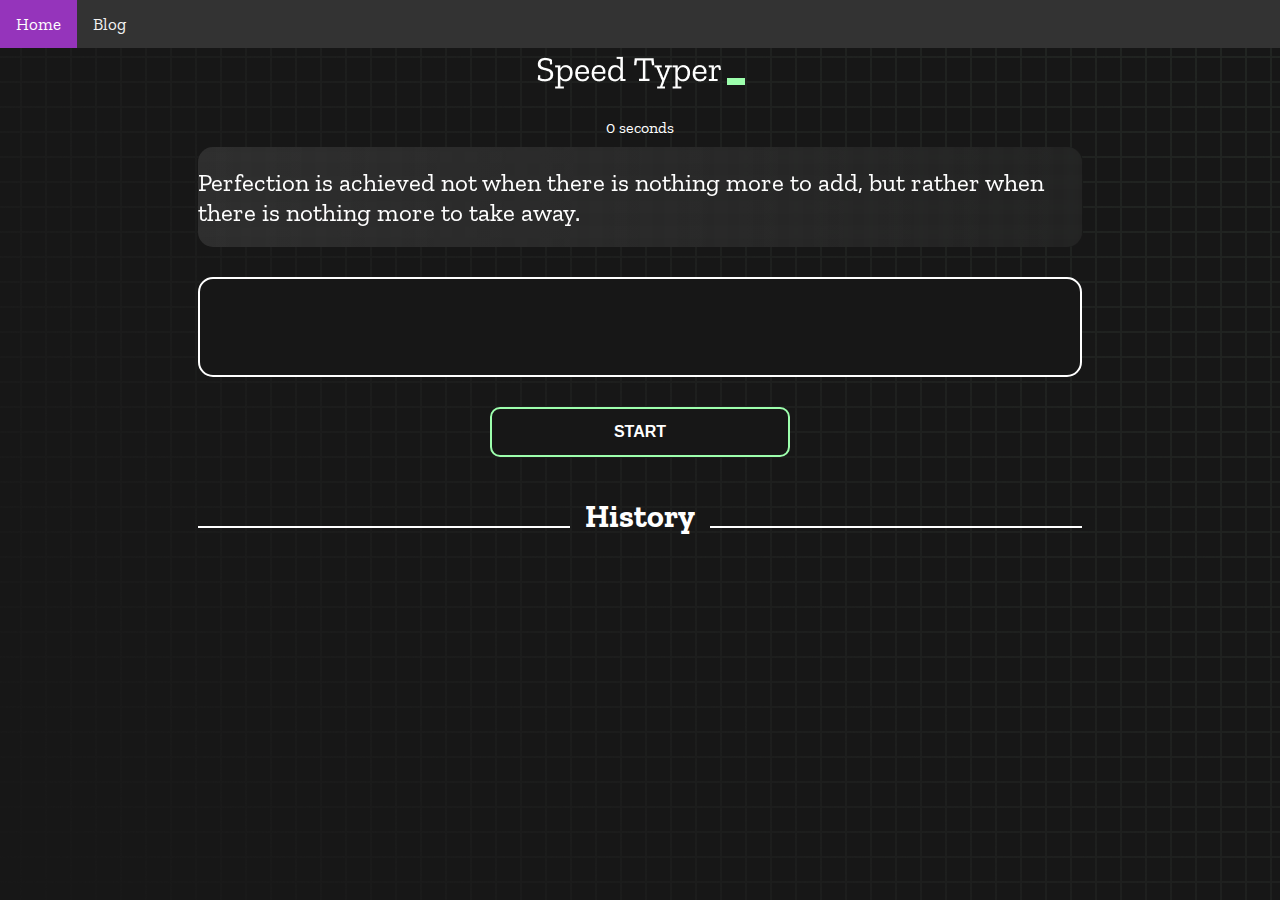
<file: index.html>
<!DOCTYPE html>
<html lang="en">

<head>
  <meta charset="UTF-8" />
  <meta http-equiv="X-UA-Compatible" content="IE=edge" />
  <meta name="viewport" content="width=device-width, initial-scale=1.0" />
  <title>Speed Monster</title>
  <link rel="stylesheet" href="styles.css" />
  <link rel="preconnect" href="https://fonts.googleapis.com" />
  <link rel="preconnect" href="https://fonts.gstatic.com" crossorigin />
  <link href="https://fonts.googleapis.com/css2?family=Zilla+Slab:wght@300;400;500&display=swap" rel="stylesheet" />
</head>

<body>
  <header>
    <div class="nav">
      <a class="active" href="./index.html">Home</a>
      <a href="./blog.html">Blog</a>
    </div>
  </header>
  <main>
    <h1 class="title"><img src="./logo.png" /></h1>
    <div id="show-time">0 seconds</div>

    <div class="box-container">
      <div id="question"></div>

      <div id="display" class="inactive"></div>

      <div class="buttons">
        <button id="starts">START</button>
      </div>

      <div class="divider-container">
        <div class="line"></div>
        <h1 class="title2">History</h1>
        <div class="line"></div>
      </div>
      <div id="histories"></div>
    </div>

    <div id="countdown"></div>
    <div id="modal-background" class="hidden"></div>
    <div id="result" class="hidden"></div>

    <script src="./history.js"></script>
    <script src="./script.js"></script>
  </main>
</body>

</html>
</file>
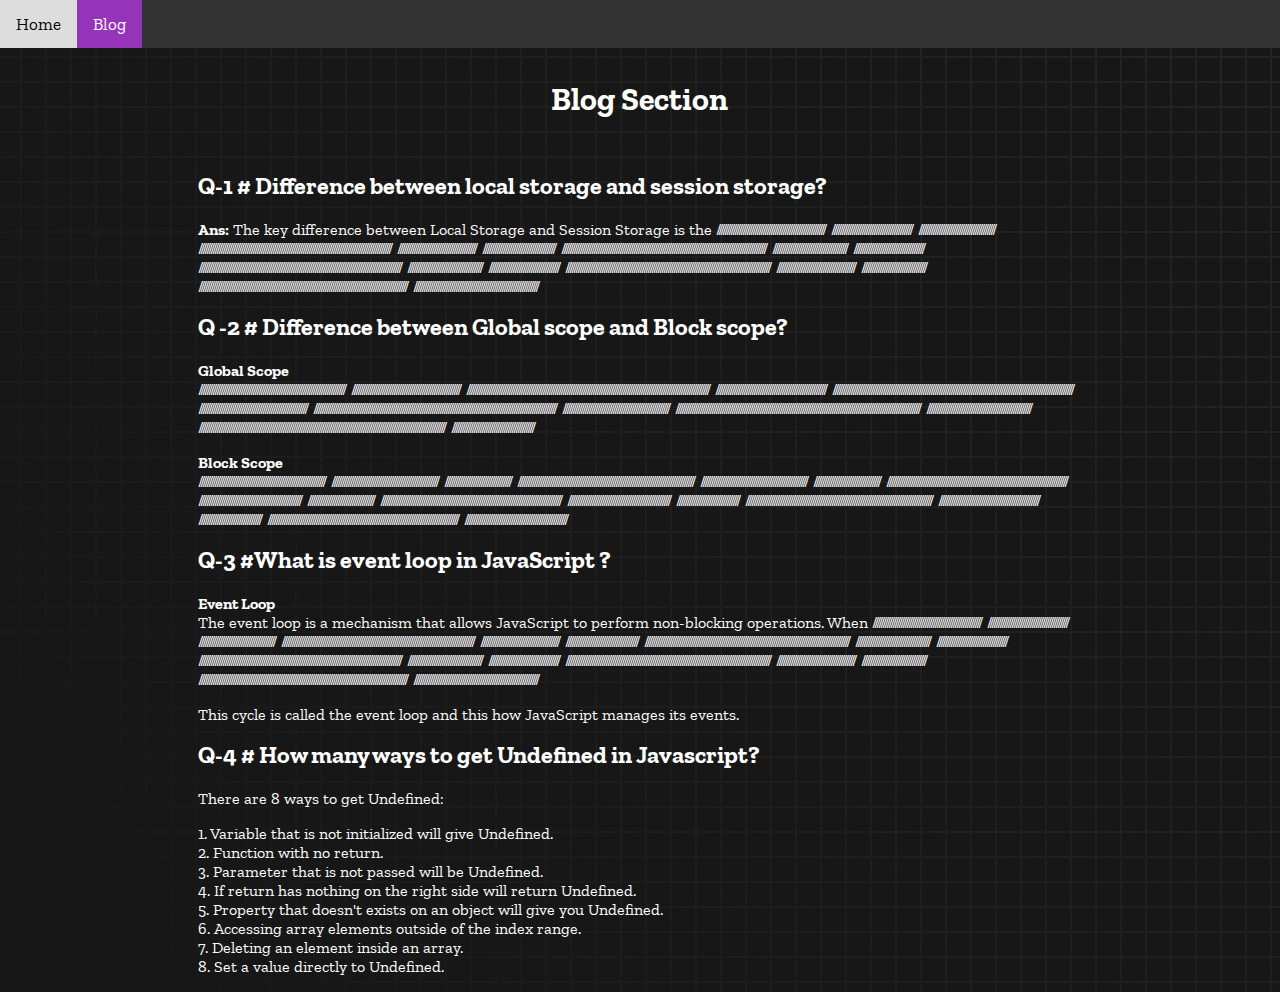
<file: blog.html>
<!DOCTYPE html>
<html lang="en">

<head>
    <meta charset="UTF-8">
    <meta http-equiv="X-UA-Compatible" content="IE=edge">
    <meta name="viewport" content="width=device-width, initial-scale=1.0">
    <title>My Blog</title>
    <link rel="stylesheet" href="styles.css" />
    <link rel="preconnect" href="https://fonts.googleapis.com" />
    <link rel="preconnect" href="https://fonts.gstatic.com" crossorigin />
    <link href="https://fonts.googleapis.com/css2?family=Zilla+Slab:wght@300;400;500&display=swap" rel="stylesheet" />
</head>

<body>
    <header class="box-container">
        <div class="nav">
            <a href="./index.html">Home</a>
            <a class="active" href="./blog.html">Blog</a>
        </div>
        <div class="blog-title">
            <h1>Blog Section</h1>
        </div>
    </header>
    <main>
        <section class="container">
            <div class="box-container">
                <div class="blog">
                    <article>
                        <h2>Q-1 # Difference between local storage and session storage?</h2>
                        <p><strong>Ans:</strong> The key difference between Local Storage and Session Storage is the

                            //////////////////////////////////////////////////////
                            //////////////////////////////////////// //////////////////////////////////////
                            ////////////////////////////////////////////////////////////////////////////////////////////////
                            /////////////////////////////////////// ////////////////////////////////////
                            //////////////////////////////////////////////////////////////////////////////////////////////////////
                            ///////////////////////////////////// ///////////////////////////////////
                            /////////////////////////////////////////////////////////////////////////////////////////////////////
                            ///////////////////////////////////// ///////////////////////////////////
                            //////////////////////////////////////////////////////////////////////////////////////////////////////
                            /////////////////////////////////////// ////////////////////////////////
                            ////////////////////////////////////////////////////////////////////////////////////////////////////////
                            //////////////////////////////////////////////////////////////



                        </p>








                    </article>
                </div>
                <div class="blog">
                    <article>
                        <h2>Q -2 # Difference between Global scope and Block scope?</h2>
                        <p><strong>Global Scope</strong><br>


                            /////////////////////////////////////////////////////////////////////////
                            //////////////////////////////////////////////////////
                            /////////////////////////////////////////////////////////////////////////////////////////////////////////////////////////
                            ///////////////////////////////////////////////////////
                            ////////////////////////////////////////////////////////////////////////////////////////////////////////////////////////
                            //////////////////////////////////////////////////////
                            /////////////////////////////////////////////////////////////////////////////////////////////////////////////////////////
                            /////////////////////////////////////////////////////
                            //////////////////////////////////////////////////////////////////////////////////////////////////////////////////////////
                            ////////////////////////////////////////////////////
                            ///////////////////////////////////////////////////////////////////////////////////////////////////////////////////////////
                            /////////////////////////////////////////



                        </p>
                        <p><strong>Block Scope</strong><br>



                            ///////////////////////////////////////////////////////////////
                            ///////////////////////////////////////////////////// /////////////////////////////////
                            ////////////////////////////////////////////////////////////////////////////////////////
                            ///////////////////////////////////////////////////// /////////////////////////////////
                            //////////////////////////////////////////////////////////////////////////////////////////
                            /////////////////////////////////////////////////// /////////////////////////////////
                            //////////////////////////////////////////////////////////////////////////////////////////
                            /////////////////////////////////////////////////// ///////////////////////////////
                            /////////////////////////////////////////////////////////////////////////////////////////////
                            ////////////////////////////////////////////////// ///////////////////////////////
                            ///////////////////////////////////////////////////////////////////////////////////////////////
                            ///////////////////////////////////////////////////





                        </p>
                    </article>
                </div>
                <div class="blog">
                    <article>
                        <h2>Q-3 #What is event loop in JavaScript ?</h2>
                        <strong>Event Loop</strong>
                        <p>The event loop is a mechanism that allows JavaScript to perform non-blocking operations. When









                            //////////////////////////////////////////////////////
                            //////////////////////////////////////// //////////////////////////////////////
                            ////////////////////////////////////////////////////////////////////////////////////////////////
                            /////////////////////////////////////// ////////////////////////////////////
                            //////////////////////////////////////////////////////////////////////////////////////////////////////
                            ///////////////////////////////////// ///////////////////////////////////
                            /////////////////////////////////////////////////////////////////////////////////////////////////////
                            ///////////////////////////////////// ///////////////////////////////////
                            //////////////////////////////////////////////////////////////////////////////////////////////////////
                            /////////////////////////////////////// ////////////////////////////////
                            ////////////////////////////////////////////////////////////////////////////////////////////////////////
                            //////////////////////////////////////////////////////////////




                        <p>This cycle is called the event loop and this how JavaScript manages its events.</p>
                    </article>
                </div>
                <div class="blog">
                    <article>
                        <h2>Q-4 # How many ways to get Undefined in Javascript?</h2>
                        <p>There are 8 ways to get Undefined:</p>

                        <p>1. Variable that is not initialized will give Undefined.<br>

                            2. Function with no return.<br>

                            3. Parameter that is not passed will be Undefined.<br>

                            4. If return has nothing on the right side will return Undefined.<br>

                            5. Property that doesn't exists on an object will give you Undefined.<br>

                            6. Accessing array elements outside of the index range.<br>

                            7. Deleting an element inside an array.<br>

                            8. Set a value directly to Undefined.</p>
                    </article>
                </div>
            </div>

        </section>
    </main>

</body>

</html>
</file>
<file: styles.css>
* {
  padding-top: 0;
  margin-top: 0;
  box-sizing: border-box;
}

.nav {
  background-color: #333;
  overflow: hidden;
  position: fixed;
  width: 100%;
  top: 0;
  left: 0;
}

.nav a {
  float: left;
  color: #f2f2f2;
  text-align: center;
  padding: 14px 16px;
  text-decoration: none;
  font-size: 17px;
}

.nav a:hover {
  background-color: #ddd;
  color: black;
}

.nav a.active {
  background-color: #9534bb;
  color: white;
}

body {
  margin-top: 3rem;
  background-image: url("./bg.png");
  background-size: auto;
  background-position: left top;
  font-family: "Zilla Slab", serif;
}

.box-container {
  width: 70%;
  margin: 0 auto;
}

#question {
  height: 100px;
  display: flex;
  align-items: center;
  justify-content: center;
  color: white;
  font-size: 25px;
  border-radius: 15px;
  background: rgb(255, 255, 255);
  background: linear-gradient(92.49deg,
      rgba(255, 255, 255, 0.1) 0.18%,
      rgba(255, 255, 255, 0.05) 99.85%);
  backdrop-filter: blur(5px);
  margin-bottom: 30px;
}

#display {
  height: 100px;
  display: flex;
  flex-wrap: wrap;
  align-items: center;
  padding-left: 5rem;
  color: white;
  font-size: 32px;
  background-color: #171717;
  border: 2px solid #9dffad;
  border-radius: 15px;
}

#countdown {
  position: fixed;
  height: 100vh;
  width: 100vw;
  background-color: rgba(0, 0, 0, 0.8);
  top: 0;
  left: 0;
  display: flex;
  align-items: center;
  justify-content: center;
  font-size: 3rem;
  color: white;
  display: none;
}

#result {
  position: fixed;
  z-index: 1;
  padding-top: 100px;
  top: 15%;
  left: 25%;
  transform: translate(50%, 50%);
  height: 250px;
  width: 400px;
  background-color: #171717;
  border-radius: 15px;
  border: 2px solid #9dffad;
  color: white;
  text-align: center;
}

#show-time {
  text-align: center;
  color: white;
  margin: 10px 0;
}

.green {
  color: #9dffad;
}

.red {
  color: #eb6565;
}

.bold {
  font-weight: 700;
}

.inactive {
  border: 2px solid white !important;
}

.hidden {
  display: none;
}

.title {
  text-align: center;
  color: white;
  margin: 20px 0;
}

.divider-container {
  height: 80px;
  display: flex;
  justify-content: center;
  align-items: center;
  gap: 15px;
  margin: 0 auto;
}

.line {
  height: 2px;
  background: white;
  width: 100%;
}

.title2 {
  color: white;
  display: block;
}

.buttons {
  display: flex;
  justify-content: center;
  margin: 30px 0;
}

button {
  padding: 10px 20px;
  border: none;
  font-size: 16px;
  font-weight: bold;
  width: 300px;
  height: 50px;
  color: white;
  background-color: #171717;
  border-radius: 10px;
  border: 2px solid #9dffad;
  cursor: pointer;
}

#histories {
  display: flex;
  flex-wrap: wrap;
  justify-content: space-around;
}

.blog-title {
  width: 100%;
  height: 100%;
  padding: 2rem;
  display: flex;
  justify-content: center;
  color: white;
}

.blog img {
  max-width: 50%;
}

.card {
  width: 100%;
  height: 100%;
  padding: 50px;
  display: flex;
  justify-content: space-between;
  align-items: center;
  padding: 10px 15px;
  color: white;
  border-radius: 15px;
  background: rgb(255, 255, 255);
  background: linear-gradient(92.49deg,
      rgba(255, 255, 255, 0.1) 0.18%,
      rgba(255, 255, 255, 0.05) 99.85%);
  backdrop-filter: blur(5px);
  margin-bottom: 30px;
}

#modal-background {
  background: rgb(255, 255, 255);
  background: linear-gradient(92.49deg,
      rgba(255, 255, 255, 0.1) 0.18%,
      rgba(255, 255, 255, 0.05) 99.85%);
  backdrop-filter: blur(5px);
  height: 100vh;
  width: 100%;
  position: fixed;
  top: 0;
}

.blog {
  color: white;
}


@media only screen and (max-width: 676px) {
  #result {
    position: fixed;
    top: 0;
    margin-top: 10px;
    z-index: 1;
    transform: translate(0%, 0%);
    height: 280px;
    width: 300px;
    background-color: #171717;
    border-radius: 5px;
    border: 2px solid #9dffad;
    color: white;
    text-align: center;
  }

  .box-container {
    padding: 0 20px;
    width: 100%;
  }

  .card {
    flex-direction: column;
  }
}

@media only screen and (min-width: 677px) and (max-width: 992px) {
  .card {
    flex-direction: column;
  }
}

@media only screen and (min-width: 993px) {
  #histories {
    display: grid;
    grid-template-columns: repeat(3, 1fr);
    gap: 1rem;
  }

  .card {
    flex-direction: column;
  }
}
</file>
